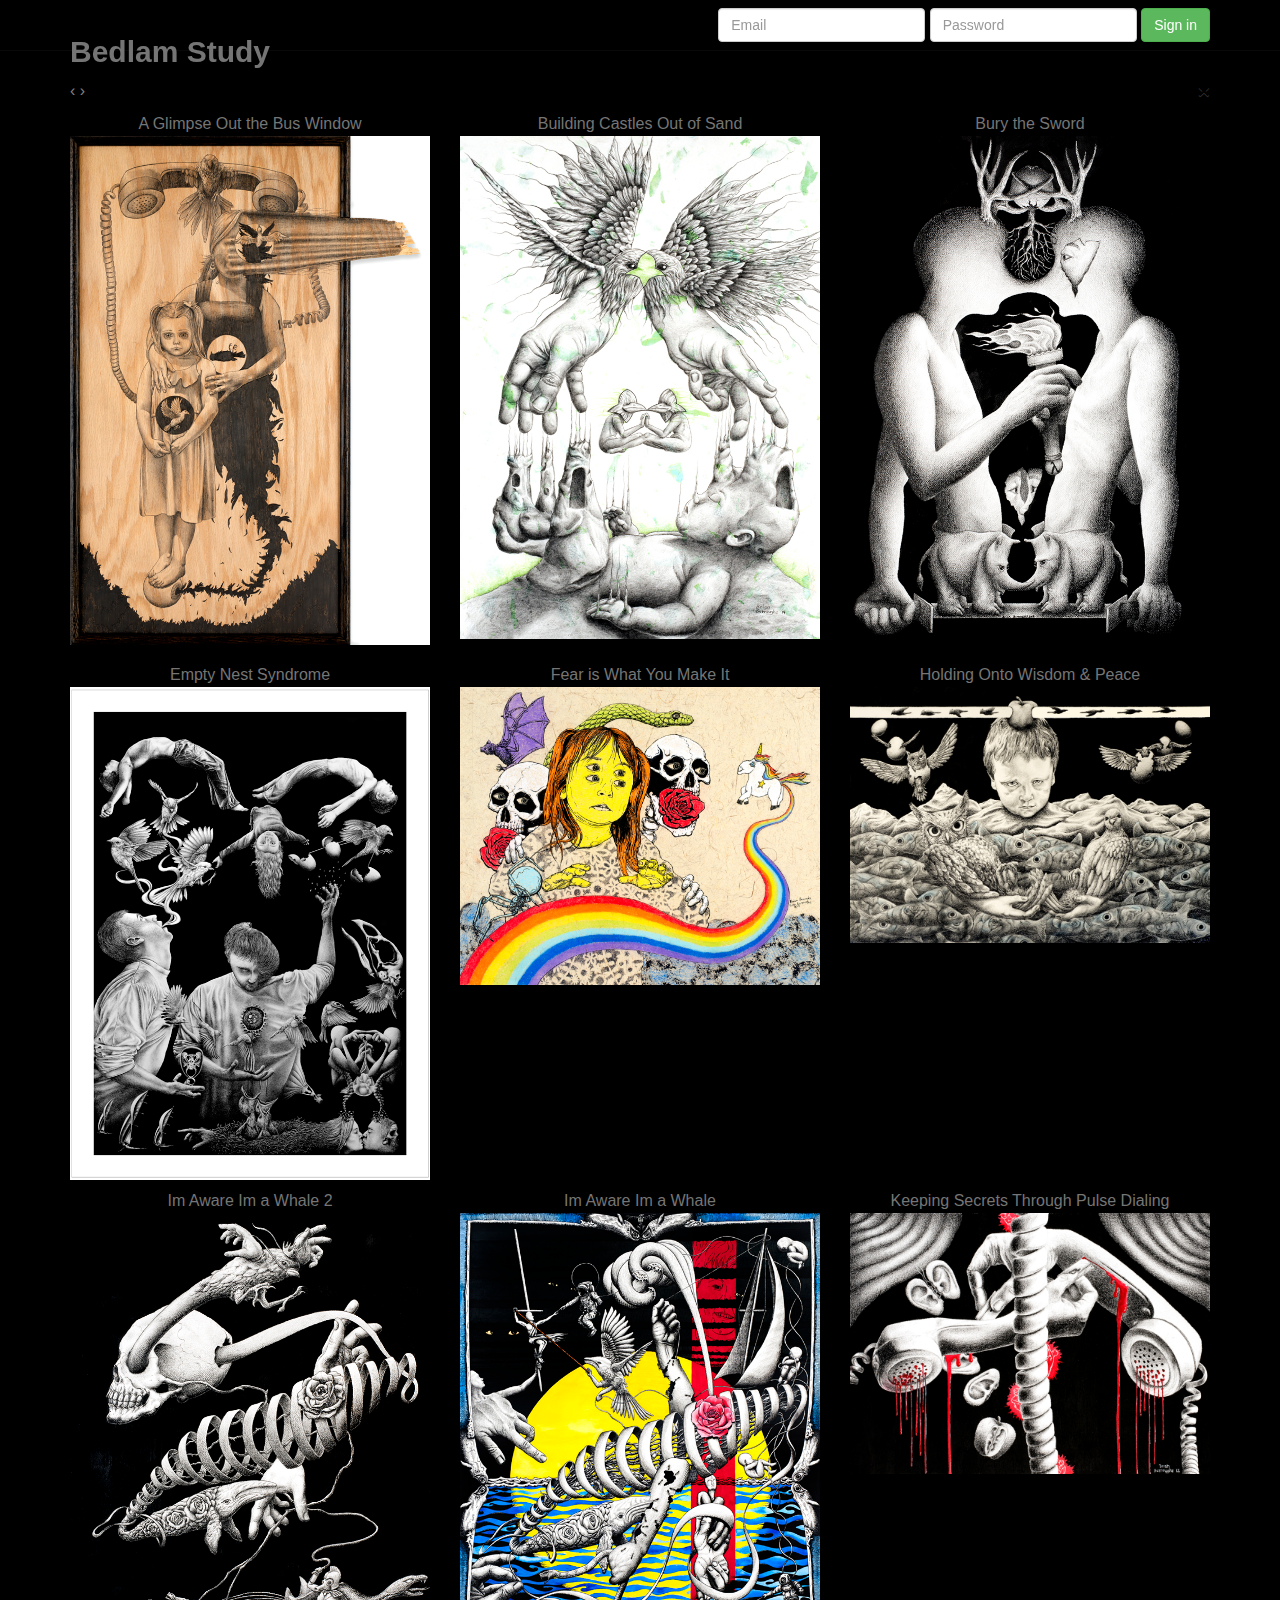
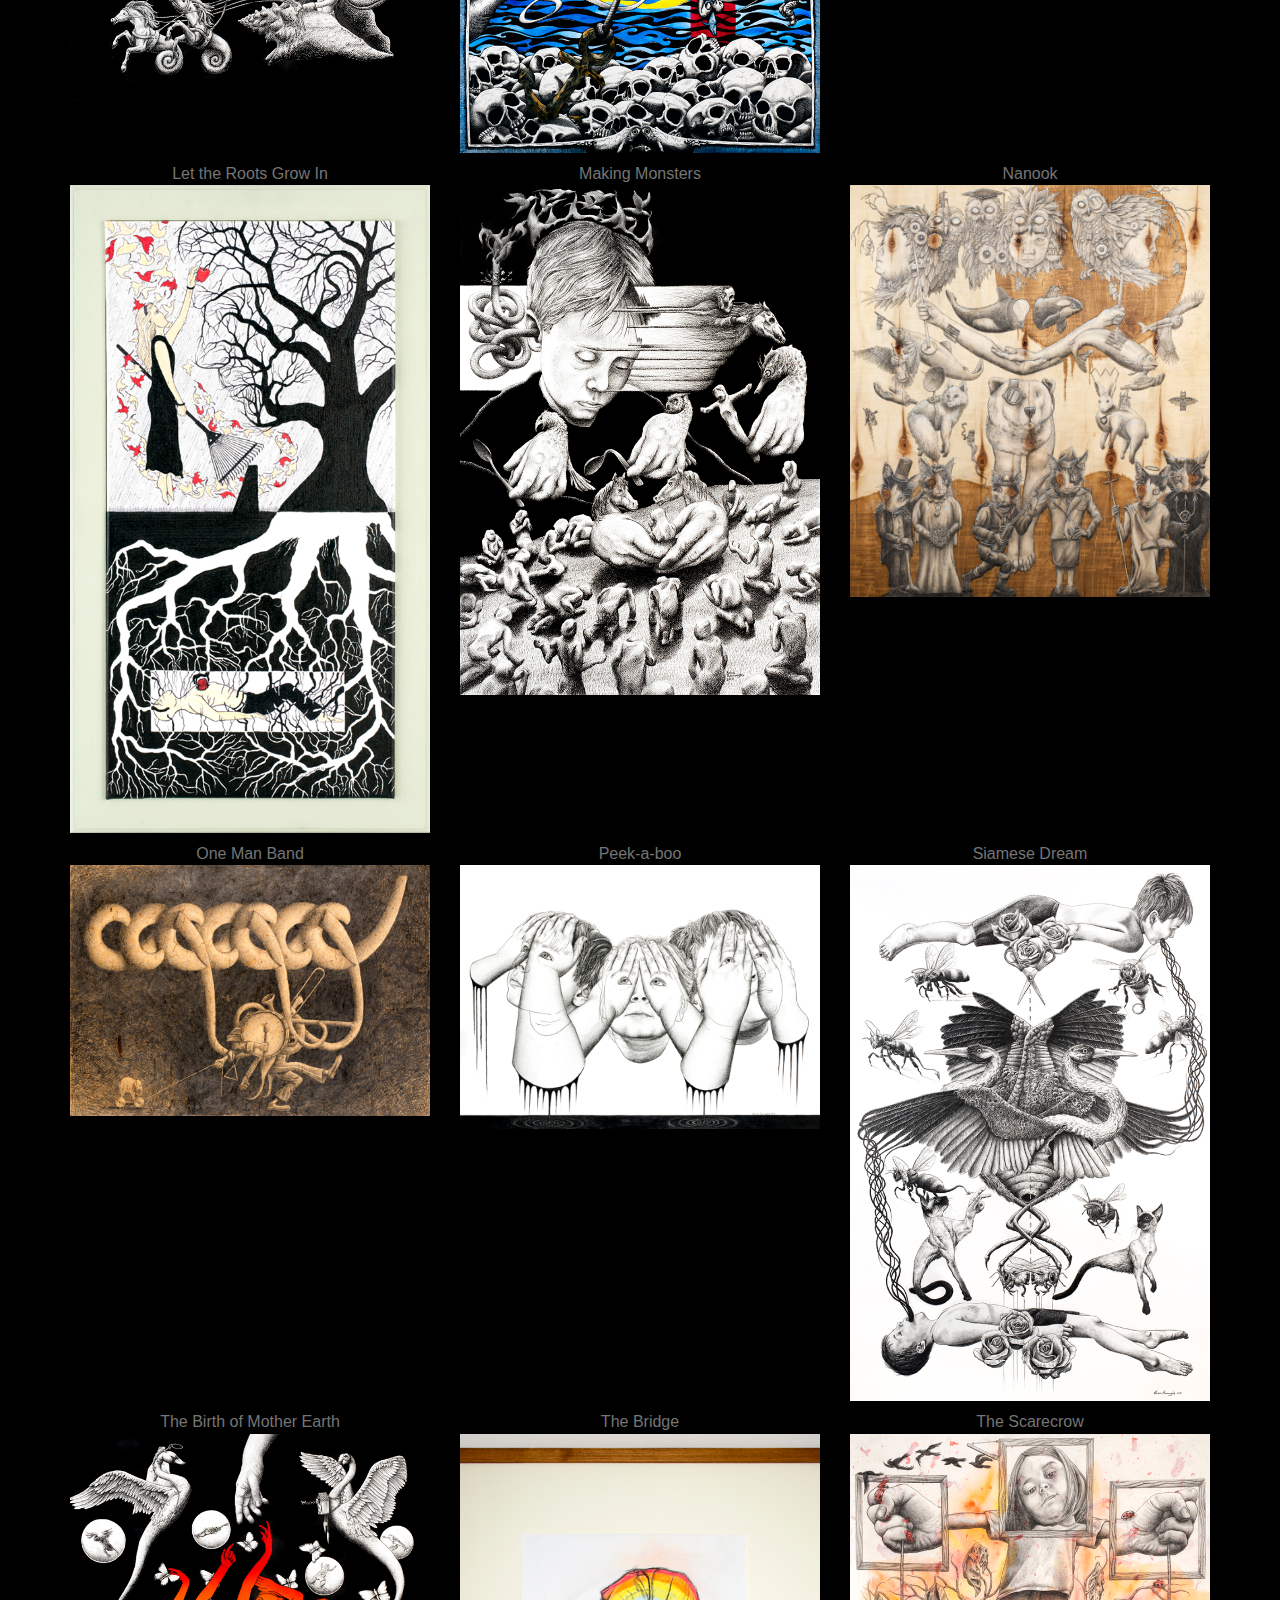
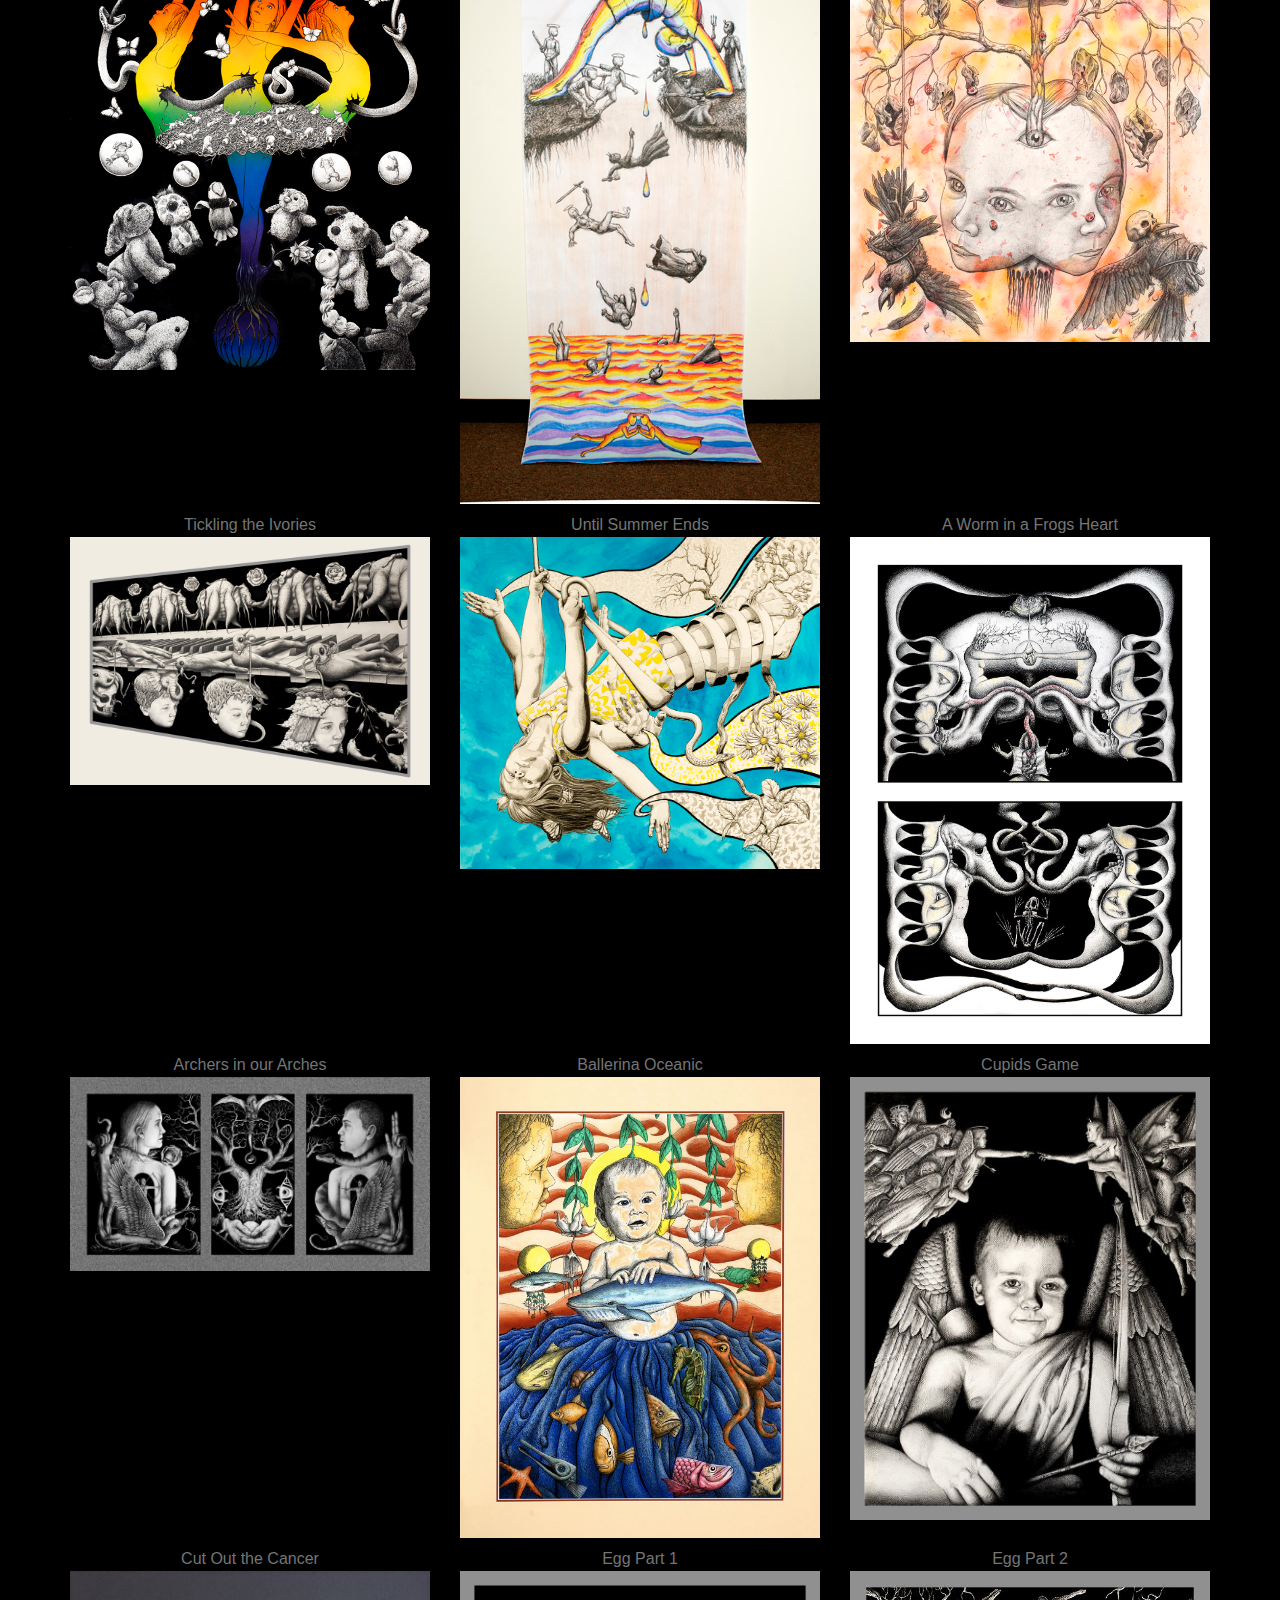
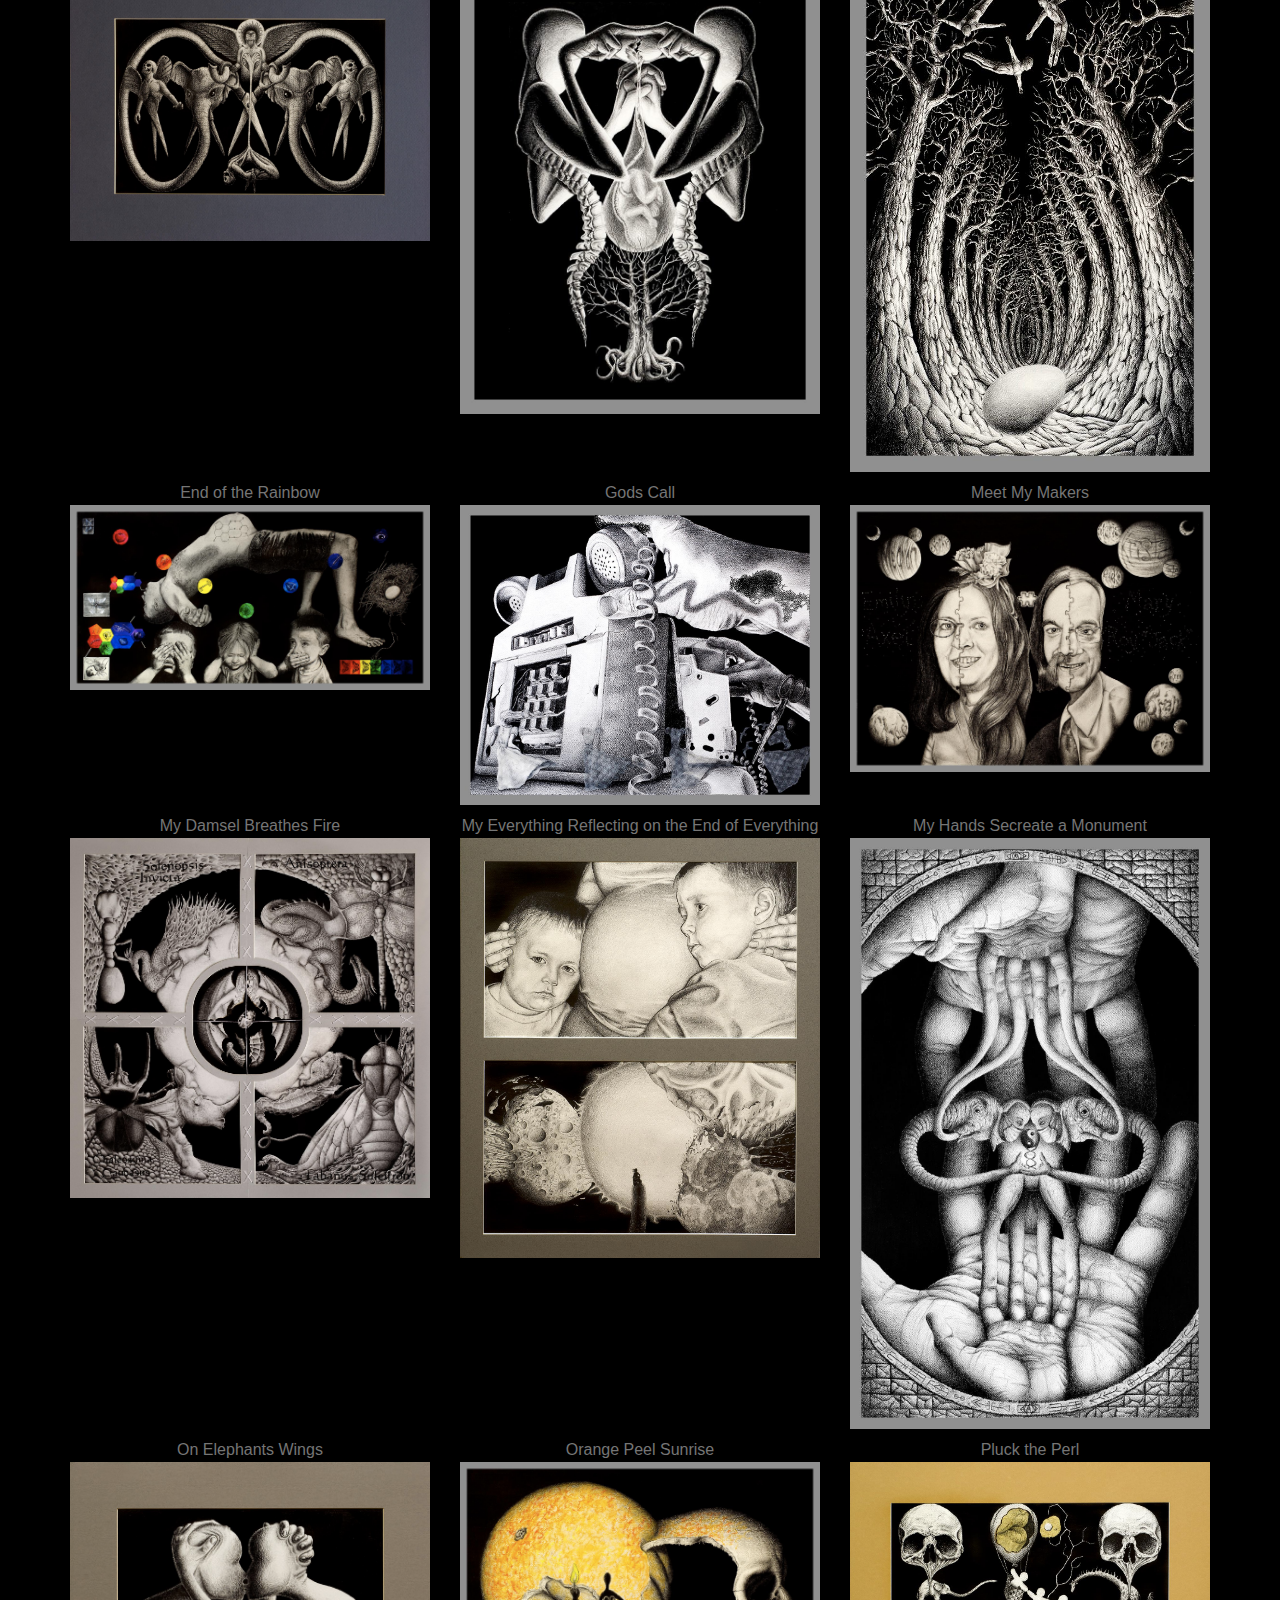
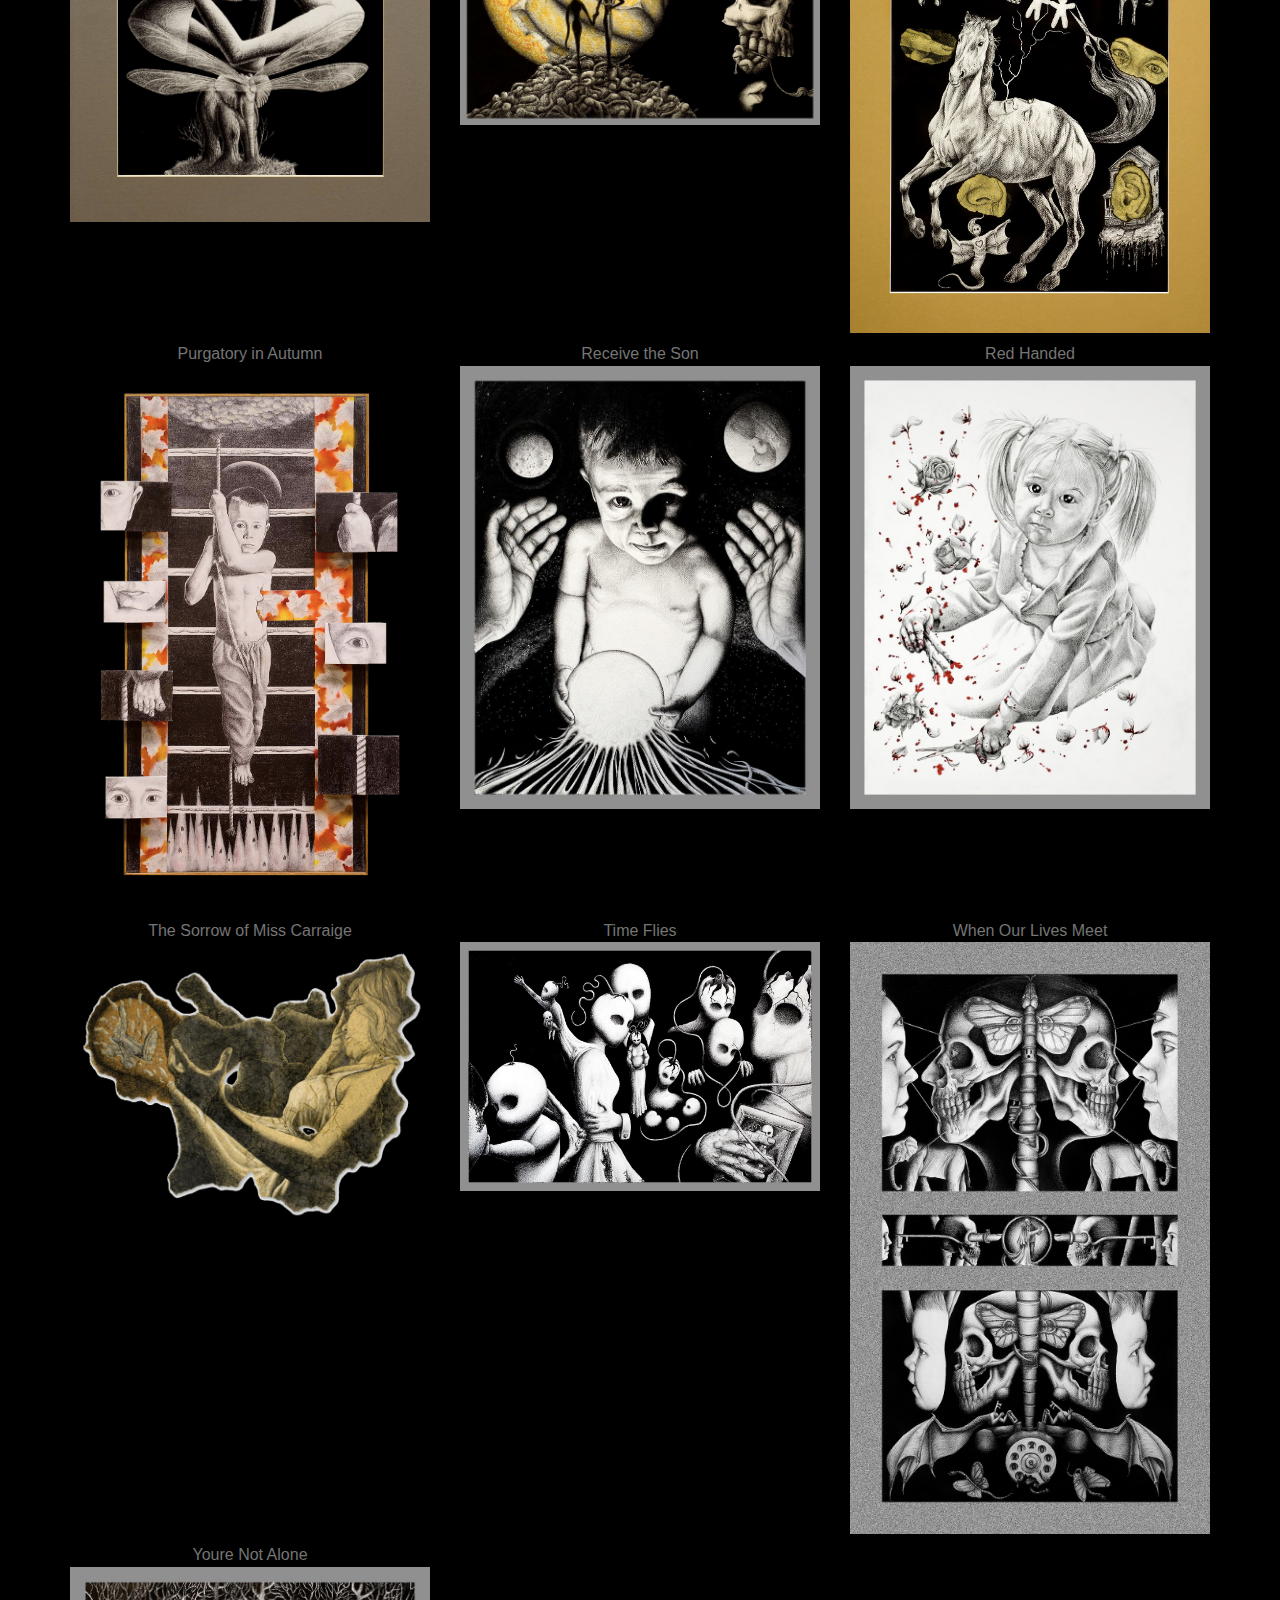
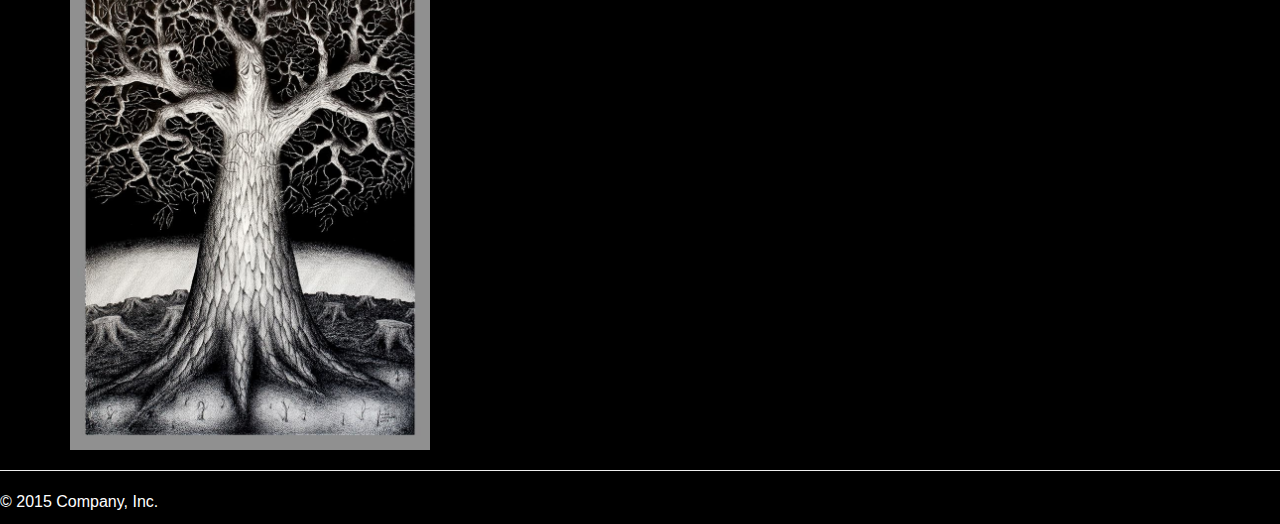
<file: index2.html>
<!DOCTYPE html>
<html lang="en">
  <head>
    <meta charset="utf-8">
    <meta http-equiv="X-UA-Compatible" content="IE=edge">
    <meta name="viewport" content="width=device-width, initial-scale=1">
    <!-- The above 3 meta tags *must* come first in the head; any other head content must come *after* these tags -->
    <meta name="description" content="">
    <meta name="author" content="">
    <link rel="icon" href="../../favicon.ico">

    <title>Jumbotron Template for Bootstrap</title>

    <link rel="stylesheet" href="http://netdna.bootstrapcdn.com/bootstrap/3.3.6/css/bootstrap.min.css">
    <link rel="stylesheet" href="http://blueimp.github.io/Gallery/css/blueimp-gallery.min.css">
    <link rel="stylesheet" href="css/bootstrap-image-gallery.css">
    <link rel="stylesheet" href="css/demo.css">
  </head>

  <body>

    <nav class="navbar navbar-inverse navbar-fixed-top">
      <div class="container">
        <div class="navbar-header">
          <button type="button" class="navbar-toggle collapsed" data-toggle="collapse" data-target="#navbar" aria-expanded="false" aria-controls="navbar">
            <span class="sr-only">Toggle navigation</span>
            <span class="icon-bar"></span>
            <span class="icon-bar"></span>
            <span class="icon-bar"></span>
          </button>
          <a class="navbar-brand" href="#"><h1>Bedlam Study</h1></a>
        </div>
        <div id="navbar" class="navbar-collapse collapse">
          <form class="navbar-form navbar-right">
            <div class="form-group">
              <input type="text" placeholder="Email" class="form-control">
            </div>
            <div class="form-group">
              <input type="password" placeholder="Password" class="form-control">
            </div>
            <button type="submit" class="btn btn-success">Sign in</button>
          </form>
        </div><!--/.navbar-collapse -->
      </div>
    </nav>



    






    <div class="container">

          <!-- The Bootstrap Image Gallery lightbox, should be a child element of the document body -->
          <div id="blueimp-gallery" class="blueimp-gallery" data-use-bootstrap-modal="false">
              <!-- The container for the modal slides -->
              <div class="slides"></div>
              <!-- Controls for the borderless lightbox -->
              <h3 class="title"></h3>
              <a class="prev">‹</a>
              <a class="next">›</a>
              <a class="close">×</a>
              <a class="play-pause"></a>
              <ol class="indicator"></ol>
              <!-- The modal dialog, which will be used to wrap the lightbox content -->
              <div class="modal fade">
                  <div class="modal-dialog">
                      <div class="modal-content">
                          <div class="modal-header">
                              <button type="button" class="close" aria-hidden="true">&times;</button>
                              <h4 class="modal-title"></h4>
                          </div>
                          <div class="modal-body next"></div>
                          <div class="modal-footer">
                              <button type="button" class="btn btn-default pull-left prev">
                                  <i class="glyphicon glyphicon-chevron-left"></i>
                                  Previous
                              </button>
                              <button type="button" class="btn btn-primary next">
                                  Next
                                  <i class="glyphicon glyphicon-chevron-right"></i>
                              </button>
                          </div>
                      </div>
                  </div>
              </div>
          </div>


          <!-- Begin Image List -->

          <div id="links">

          <div class="row">
              <div class="col-lg-4">
                  <center>A Glimpse Out the Bus Window</center>
                  <a href='img/A_Glimpse_Out_the_Bus_Window.jpg' title='A Glimpse Out the Bus Window' data-gallery><img src='img/A_Glimpse_Out_the_Bus_Window.jpg' alt='A Glimpse Out the Bus Window'></a>
              </div>

              <div class="col-lg-4">
                  <center>Building Castles Out of Sand</center>
                  <a href='img/Building_Castles_Out_of_Sand.jpg' title='Building Castles Out of Sand' data-gallery><img src='img/Building_Castles_Out_of_Sand.jpg' alt='Building Castles Out of Sand'></a>
              </div>

              <div class="col-lg-4">
                  <center>Bury the Sword</center>
                  <a href='img/Bury_the_Sword.jpg' title='Bury the Sword' data-gallery><img src='img/Bury_the_Sword.jpg' alt='Bury the Sword'></a>
              </div>
          </div>

          <div class="row">
              <div class="col-lg-4">
                  <center>Empty Nest Syndrome</center>
                  <a href='img/Empty_Nest_Syndrome20x14.jpg' title='Empty Nest Syndrome' data-gallery><img src='img/Empty_Nest_Syndrome20x14.jpg' alt='Empty Nest Syndrome'></a>
              </div>

              <div class="col-lg-4">
                  <center>Fear is What You Make It</center>
                  <a href='img/Fear_is_What_You_Make_It.jpg' title='Fear is What You Make It' data-gallery><img src='img/Fear_is_What_You_Make_It.jpg' alt='Fear is What You Make It'></a>
              </div>

              <div class="col-lg-4">
                  <center>Holding Onto Wisdom & Peace</center>
                  <a href='img/Holding_Onto_Wisdom_&_Peace.jpg' title='Holding Onto Wisdom & Peace' data-gallery><img src='img/Holding_Onto_Wisdom_&_Peace.jpg' alt='Holding Onto Wisdom & Peace'></a>
              </div>
          </div>

          <div class="row">
              <div class="col-lg-4">
                  <center>Im Aware Im a Whale 2</center>
                  <a href='img/Im_Aware_Im_a_Whale_2.jpg' title='Im Aware Im a Whale 2' data-gallery><img src='img/Im_Aware_Im_a_Whale_2.jpg' alt='Im Aware Im a Whale 2'></a>
              </div>

              <div class="col-lg-4">
                  <center>Im Aware Im a Whale</center>
                  <a href='img/Im_Aware_Im_a_Whale.jpg' title='Im Aware Im a Whale' data-gallery><img src='img/Im_Aware_Im_a_Whale.jpg' alt='Im Aware Im a Whale'></a>
              </div>

              <div class="col-lg-4">
                  <center>Keeping Secrets Through Pulse Dialing</center>
                  <a href='img/Keeping_Secrets_Through_Pulse_Dialing.jpg' title='Keeping Secrets Through Pulse Dialing' data-gallery><img src='img/Keeping_Secrets_Through_Pulse_Dialing.jpg' alt='Keeping Secrets Through Pulse Dialing'></a>
              </div>
          </div>

          <div class="row">
              <div class="col-lg-4">
                  <center>Let the Roots Grow In</center>
                  <a href='img/Let_the_Roots_Grow_In.jpg' title='Let the Roots Grow In' data-gallery><img src='img/Let_the_Roots_Grow_In.jpg' alt='Let the Roots Grow In'></a>
              </div>

              <div class="col-lg-4">
                  <center>Making Monsters</center>
                  <a href='img/Making_Monsters.jpg' title='Making Monsters' data-gallery><img src='img/Making_Monsters.jpg' alt='Making Monsters'></a>
              </div>

              <div class="col-lg-4">
                  <center>Nanook</center>
                  <a href='img/Nanook.jpg' title='Nanook' data-gallery><img src='img/Nanook.jpg' alt='Nanook'></a>
              </div>
          </div>

          <div class="row">
              <div class="col-lg-4">
                  <center>One Man Band</center>
                  <a href='img/One_Man_Band.jpg' title='One Man Band' data-gallery><img src='img/One_Man_Band.jpg' alt='One Man Band'></a>
              </div>

              <div class="col-lg-4">
                  <center>Peek-a-boo</center>
                  <a href='img/Peek-a-boo.jpg' title='Peek-a-boo' data-gallery><img src='img/Peek-a-boo.jpg' alt='Peek-a-boo'></a>
              </div>

              <div class="col-lg-4">
                  <center>Siamese Dream</center>
                  <a href='img/Siamese_Dream.jpg' title='Siamese Dream' data-gallery><img src='img/Siamese_Dream.jpg' alt='Siamese Dream'></a>
              </div>
          </div>

          <div class="row">
              <div class="col-lg-4">
                  <center>The Birth of Mother Earth</center>
                  <a href='img/The_Birth_of_Mother_Earth.jpg' title='The Birth of Mother Earth' data-gallery><img src='img/The_Birth_of_Mother_Earth.jpg' alt='The Birth of Mother Earth'></a>
              </div>

              <div class="col-lg-4">
                  <center>The Bridge</center>
                  <a href='img/The_Bridge.jpg' title='The Bridge' data-gallery><img src='img/The_Bridge.jpg' alt='The Bridge'></a>
              </div>

              <div class="col-lg-4">
                  <center>The Scarecrow</center>
                  <a href='img/The_Scarecrow.jpg' title='The Scarecrow' data-gallery><img src='img/The_Scarecrow.jpg' alt='The Scarecrow'></a>
              </div>
          </div>

          <div class="row">
              <div class="col-lg-4">
                  <center>Tickling the Ivories</center>
                  <a href='img/Tickling_the_Ivories.jpg' title='Tickling the Ivories' data-gallery><img src='img/Tickling_the_Ivories.jpg' alt='Tickling the Ivories'></a>
              </div>

              <div class="col-lg-4">
                  <center>Until Summer Ends</center>
                  <a href='img/Until_Summer_Ends.jpg' title='Until Summer Ends' data-gallery><img src='img/Until_Summer_Ends.jpg' alt='Until Summer Ends'></a>
              </div>

              <div class="col-lg-4">
              <center>A Worm in a Frogs Heart</center>    
                  <a href='img/A_Worm_in_a_Frogs_Heart.jpg' title='A Worm in a Frogs Heart' data-gallery><img src='img/A_Worm_in_a_Frogs_Heart.jpg' alt='A Worm in a Frogs Heart'></a>
              </div>
          </div>

          <div class="row">
              <div class="col-lg-4">
                  <center>Archers in our Arches</center>
                  <a href='img/Archers_in_our_Arches.jpg' title='Archers in our Arches' data-gallery><img src='img/Archers_in_our_Arches.jpg' alt='Archers in our Arches'></a>
              </div>

              <div class="col-lg-4">
                  <center>Ballerina Oceanic</center>
                  <a href='img/Ballerina_Oceanic.jpg' title='Ballerina Oceanic' data-gallery><img src='img/Ballerina_Oceanic.jpg' alt='Ballerina Oceanic'></a>
              </div>

              <div class="col-lg-4">
                  <center>Cupids Game</center>
                  <a href='img/Cupids_Game.jpg' title='Cupids Game' data-gallery><img src='img/Cupids_Game.jpg' alt='Cupids Game'></a>
              </div>
          </div>

          <div class="row">
              <div class="col-lg-4">
                  <center>Cut Out the Cancer</center>
                  <a href='img/Cut_Out_the_Cancer.jpg' title='Cut Out the Cancer' data-gallery><img src='img/Cut_Out_the_Cancer.jpg' alt='Cut Out the Cancer'></a>
              </div>

              <div class="col-lg-4">
                  <center>Egg Part 1</center>
                  <a href='img/Egg_Part_1.jpg' title='Egg Part 1' data-gallery><img src='img/Egg_Part_1.jpg' alt='Egg Part 1'></a>
              </div>

              <div class="col-lg-4">
                  <center>Egg Part 2</center>
                  <a href='img/Egg_Part_2.jpg' title='Egg Part 2' data-gallery><img src='img/Egg_Part_2.jpg' alt='Egg Part 2'></a>
              </div>
          </div>

          <div class="row">
              <div class="col-lg-4">
                  <center>End of the Rainbow</center>
                  <a href='img/End_of_the_Rainbow.jpg' title='End of the Rainbow' data-gallery><img src='img/End_of_the_Rainbow.jpg' alt='End of the Rainbow'></a>
              </div>

              <div class="col-lg-4">
                  <center>Gods Call</center>
                  <a href='img/Gods_Call.jpg' title='Gods Call' data-gallery><img src='img/Gods_Call.jpg' alt='Gods Call'></a>
              </div>

              <div class="col-lg-4">
                  <center>Meet My Makers</center>
                  <a href='img/Meet_My_Makers.jpg' title='Meet My Makers' data-gallery><img src='img/Meet_My_Makers.jpg' alt='Meet My Makers'></a>
              </div>
          </div>

          <div class="row">
              <div class="col-lg-4">
                  <center>My Damsel Breathes Fire</center>
                  <a href='img/My_Damsel_Breathes_Fire.jpg' title='My Damsel Breathes Fire' data-gallery><img src='img/My_Damsel_Breathes_Fire.jpg' alt='My Damsel Breathes 
                  Fire'></a>
              </div>

              <div class="col-lg-4">
                  <center>My Everything Reflecting on the End of Everything</center>
                  <a href='img/My_Everything_Reflecting_on_the_End_of_Everything.jpg' title='My Everything Reflecting on the End of Everything' data-gallery><img src='img/My_Everything_Reflecting_on_the_End_of_Everything.jpg' alt='My Everything Reflecting on the End of Everything'></a>
              </div>

              <div class="col-lg-4">
                  <center>My Hands Secreate a Monument</center>
                  <a href='img/My_Hands_Secreate_a_Monument.jpg' title='My Hands Secreate a Monument' data-gallery><img src='img/My_Hands_Secreate_a_Monument.jpg' alt='My 
                  Hands Secreate a Monument'></a>
              </div>
          </div>

          <div class="row">
              <div class="col-lg-4">
                  <center>On Elephants Wings</center>
                  <a href='img/On_Elephants_Wings.jpg' title='On Elephants Wings' data-gallery><img src='img/On_Elephants_Wings.jpg' alt='On Elephants Wings'></a>
              </div>

              <div class="col-lg-4">
                  <center>Orange Peel Sunrise</center>
                  <a href='img/Orange_Peel_Sunrise.jpg' title='Orange Peel Sunrise' data-gallery><img src='img/Orange_Peel_Sunrise.jpg' alt='Orange Peel Sunrise'></a>
              </div>

              <div class="col-lg-4">
                  <center>Pluck the Perl</center>
                  <a href='img/Pluck_the_Perl.jpg' title='Pluck the Perl' data-gallery><img src='img/Pluck_the_Perl.jpg' alt='Pluck the Perl'></a>
              </div>
          </div>

          <div class="row">
              <div class="col-lg-4">
                  <center>Purgatory in Autumn</center>
                  <a href='img/Purgatory_in_Autumn.jpg' title='Purgatory in Autumn' data-gallery><img src='img/Purgatory_in_Autumn.jpg' alt='Purgatory in Autumn'></a>
              </div>

              <div class="col-lg-4">
                  <center>Receive the Son</center>
                  <a href='img/Receive_the_Son.jpg' title='Receive the Son' data-gallery><img src='img/Receive_the_Son.jpg' alt='Receive the Son'></a>
              </div>

              <div class="col-lg-4">
                  <center>Red Handed</center>
                  <a href='img/Red_Handed.jpg' title='Red Handed' data-gallery><img src='img/Red_Handed.jpg' alt='Red Handed'></a>
              </div>
          </div>

          <div class="row">
              <div class="col-lg-4">
                  <center>The Sorrow of Miss Carraige</center>
                  <a href='img/The_Sorrow_of_Miss_Carraige.jpg' title='The Sorrow of Miss Carraige' data-gallery><img src='img/The_Sorrow_of_Miss_Carraige.jpg' alt='The 
                  Sorrow of Miss Carraige'></a>
              </div>

              <div class="col-lg-4">
                  <center>Time Flies</center>
                  <a href='img/Time_Flies.jpg' title='Time Flies' data-gallery><img src='img/Time_Flies.jpg' alt='Time Flies'></a>
              </div>

              <div class="col-lg-4">
                  <center>When Our Lives Meet</center>
                  <a href='img/When_Our_Lives_Meet.jpg' title='When Our Lives Meet' data-gallery><img src='img/When_Our_Lives_Meet.jpg' alt='When Our Lives Meet'></a>
              </div>
          </div>

          <div class="row">
              <div class="col-lg-4">
                  <center>Youre Not Alone</center>
                  <a href='img/Youre_Not_Alone.jpg' title='Youre Not Alone' data-gallery><img src='img/Youre_Not_Alone.jpg' alt='Youre Not Alone'></a>
              </div>
          </div>


          </div>


          <!-- End Image List -->


    </div>









      <hr>

      <footer>
        <p>&copy; 2015 Company, Inc.</p>
      </footer>
    </div> <!-- /container -->


    <!-- Bootstrap core JavaScript
    ================================================== -->
    <!-- Placed at the end of the document so the pages load faster -->
    <script src="http://ajax.googleapis.com/ajax/libs/jquery/1.11.3/jquery.min.js"></script>
    <!-- Bootstrap JS is not required, but included for the responsive demo navigation and button states -->
    <script src="http://netdna.bootstrapcdn.com/bootstrap/3.3.6/js/bootstrap.min.js"></script>
    <script src="http://blueimp.github.io/Gallery/js/jquery.blueimp-gallery.min.js"></script>
    <script src="js/bootstrap-image-gallery.js"></script>
  </body>
</html>
</file>
<file: css/demo.css>
@charset "UTF-8";
/*
 * Bootstrap Image Gallery Demo CSS
 * https://github.com/blueimp/Bootstrap-Image-Gallery
 *
 * Copyright 2013, Sebastian Tschan
 * https://blueimp.net
 *
 * Licensed under the MIT license:
 * http://www.opensource.org/licenses/MIT
 */


body {
    padding-top: 60px;
    background: #000;
    color: #fff;
    font-size:16px;

}

div {
    color: #757575; 

}


h1 {
    
    font-size:30px; 
    color: #757575; 
    font-family: Verdana, Geneva, sans-serif; 
    font-weight: bold;
}

h2 {
    float: left;
    font-size:12px; 
    color: #757575; 
    font-family: Verdana, Geneva, sans-serif; 
}



a {
    color: gray;

}
a:hover {
    color: lightblue;
    text-decoration: none;
}
.modal {
	overflow: auto;
	color: #333;
}

img {

	width: 100%;
}

.row{
	margin-top: 10px;
}

.navbar {
    background: #000;
}

.navbar a:link{

    font-weight: bold;
}


.aboutBrian {
    padding-top: 60px;
    background: #999;
    color: #fff;
    font-size:16px; 

}

.contactBrian {
    padding-top: 60px;
    background: #000;
    color: #fff;
    font-size:16px; 

}
</file>
